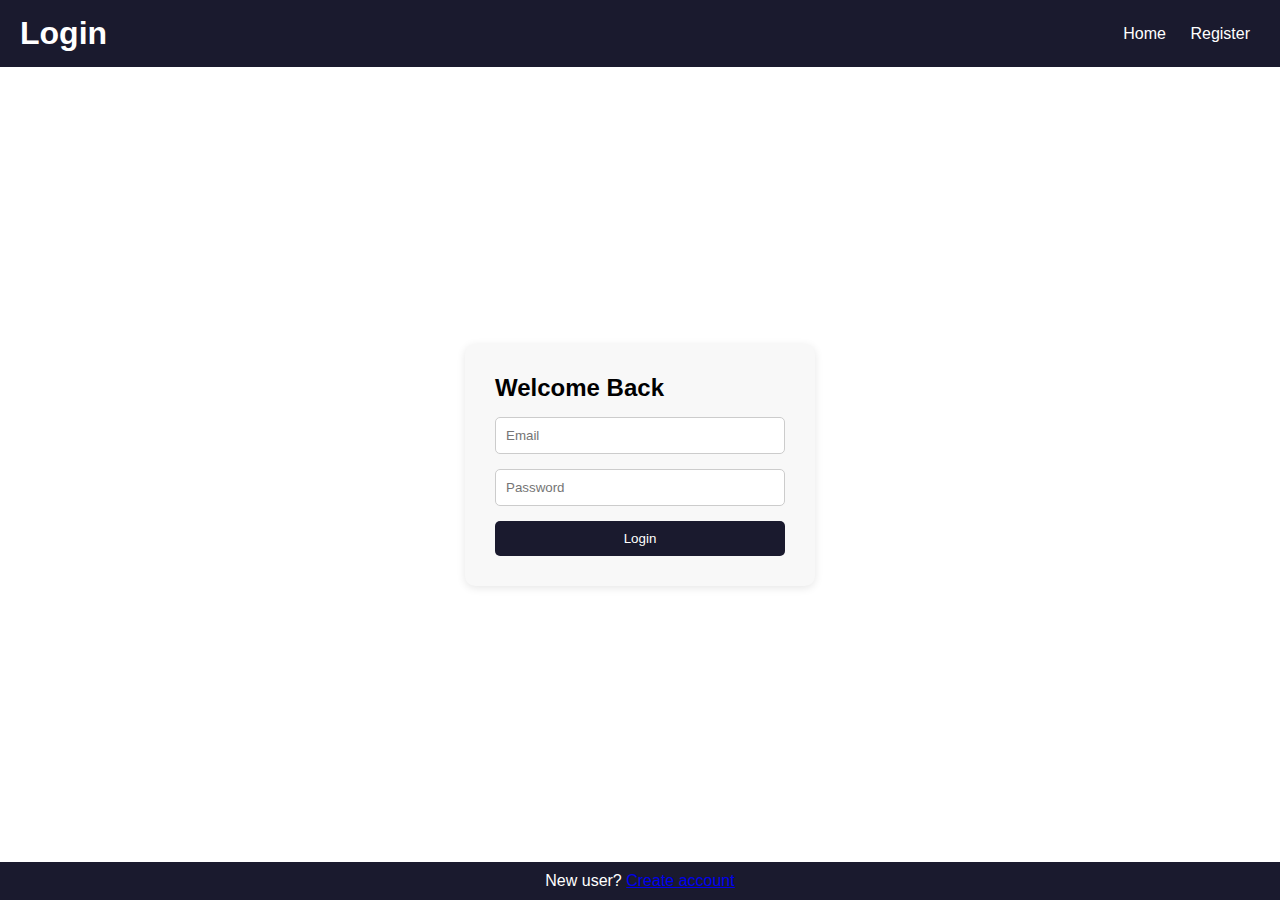
<file: login.htm>
<!DOCTYPE html>
<html lang="en">
<head>
  <meta charset="UTF-8" />
  <meta name="viewport" content="width=device-width, initial-scale=1.0" />
  <title>Login</title>
  <link rel="stylesheet" href="style.css" />
</head>
<body>
  <header>
    <h1>Login</h1>
    <nav>
      <a href="index.html">Home</a>
      <a href="register.html">Register</a>
    </nav>
  </header>

  <section class="form-container">
    <form>
      <h2>Welcome Back</h2>
      <input type="email" placeholder="Email" required>
      <input type="password" placeholder="Password" required>
      <button type="submit" class="btn">Login</button>
    </form>
  </section>

  <footer>
    <p>New user? <a href="register.html">Create account</a></p>
  </footer>
</body>
</html>
</file>
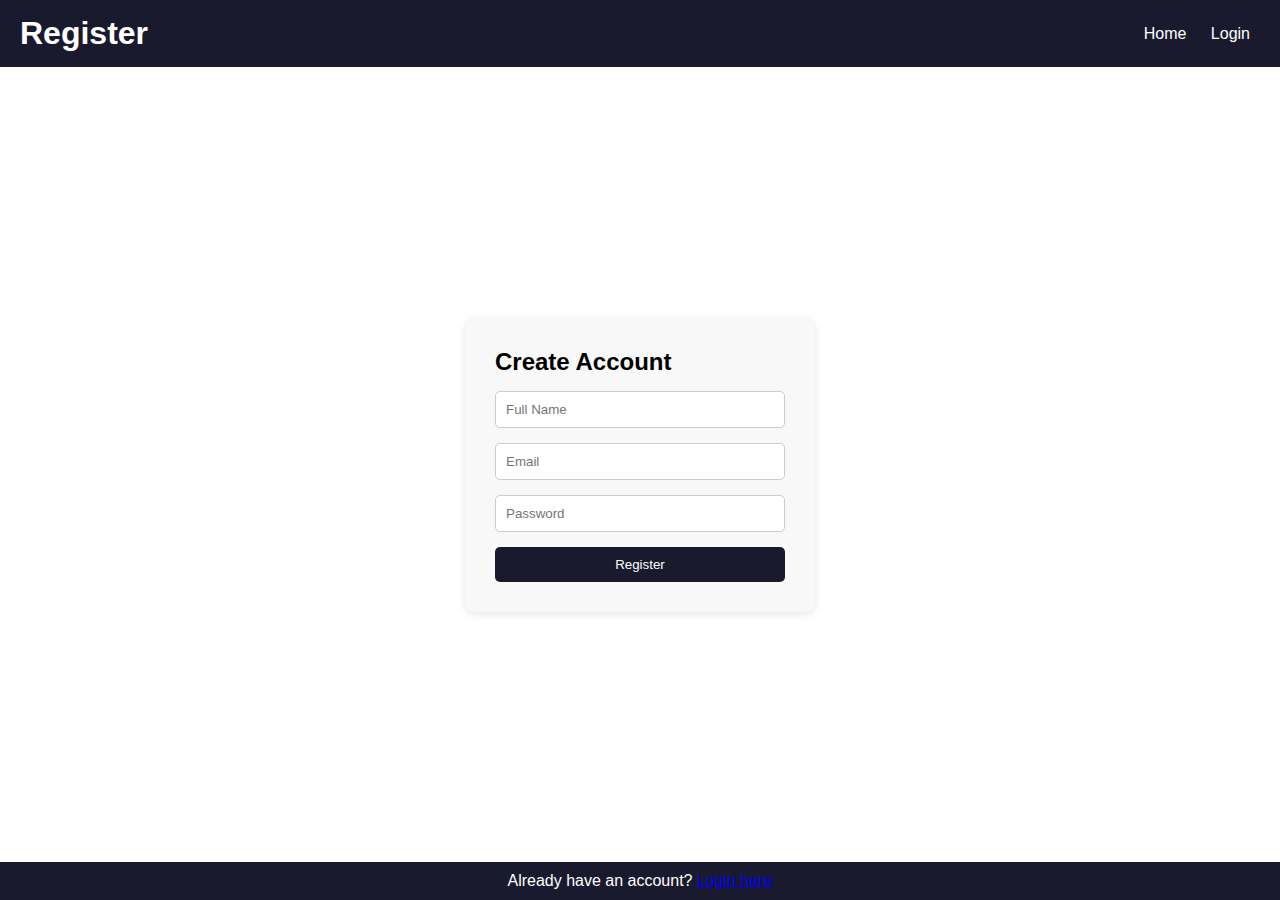
<file: register.htm>
<!DOCTYPE html>
<html lang="en">
<head>
  <meta charset="UTF-8" />
  <meta name="viewport" content="width=device-width, initial-scale=1.0" />
  <title>Register</title>
  <link rel="stylesheet" href="style.css" />
</head>
<body>
  <header>
    <h1>Register</h1>
    <nav>
      <a href="index.html">Home</a>
      <a href="login.html">Login</a>
    </nav>
  </header>

  <section class="form-container">
    <form>
      <h2>Create Account</h2>
      <input type="text" placeholder="Full Name" required>
      <input type="email" placeholder="Email" required>
      <input type="password" placeholder="Password" required>
      <button type="submit" class="btn">Register</button>
    </form>
  </section>

  <footer>
    <p>Already have an account? <a href="login.html">Login here</a></p>
  </footer>
</body>
</html>
</file>
<file: style.css>
* {
  margin: 0;
  padding: 0;
  box-sizing: border-box;
  font-family: 'Poppins', sans-serif;
}

body {
  display: flex;
  flex-direction: column;
  min-height: 100vh;
}

header {
  background: #1a1a2e;
  color: white;
  padding: 15px 20px;
  display: flex;
  flex-wrap: wrap;
  justify-content: space-between;
  align-items: center;
}

nav a {
  color: white;
  margin: 0 10px;
  text-decoration: none;
  font-weight: 500;
}

nav a:hover {
  text-decoration: underline;
}

.hero {
  display: flex;
  flex-wrap: wrap;
  align-items: center;
  justify-content: center;
  padding: 40px;
  background: #f5f5f5;
}

.hero-text {
  flex: 1;
  min-width: 280px;
  padding: 20px;
}

.hero-text h2 {
  font-size: 2rem;
  color: #222;
}

.hero-text p {
  margin: 15px 0;
  color: #555;
}

.hero-image img {
  width: 100%;
  max-width: 400px;
  border-radius: 10px;
}

.btn {
  background: #1a1a2e;
  color: white;
  padding: 10px 20px;
  border: none;
  text-decoration: none;
  border-radius: 5px;
  cursor: pointer;
}

.btn:hover {
  background: #16213e;
}

.dashboard {
  display: flex;
  justify-content: center;
  flex-wrap: wrap;
  padding: 30px;
  gap: 20px;
}

.card {
  background: #f0f0f0;
  padding: 20px;
  border-radius: 10px;
  width: 200px;
  text-align: center;
  box-shadow: 0 2px 6px rgba(0,0,0,0.1);
}

.gallery {
  display: flex;
  flex-wrap: wrap;
  justify-content: center;
  gap: 20px;
  padding: 30px;
}

.art-card {
  background: #fafafa;
  border-radius: 10px;
  overflow: hidden;
  text-align: center;
  width: 200px;
  box-shadow: 0 2px 6px rgba(0,0,0,0.1);
}

.art-card img {
  width: 100%;
  height: 150px;
  object-fit: cover;
}

.form-container {
  display: flex;
  justify-content: center;
  align-items: center;
  flex-grow: 1;
  padding: 40px;
}

form {
  display: flex;
  flex-direction: column;
  gap: 15px;
  width: 100%;
  max-width: 350px;
  background: #f8f8f8;
  padding: 30px;
  border-radius: 10px;
  box-shadow: 0 2px 8px rgba(0,0,0,0.1);
}

input {
  padding: 10px;
  border: 1px solid #ccc;
  border-radius: 5px;
}

footer {
  text-align: center;
  background: #1a1a2e;
  color: white;
  padding: 10px 0;
  margin-top: auto;
}

@media (max-width: 768px) {
  header {
    flex-direction: column;
  }
  .hero {
    flex-direction: column;
  }
}
</file>
